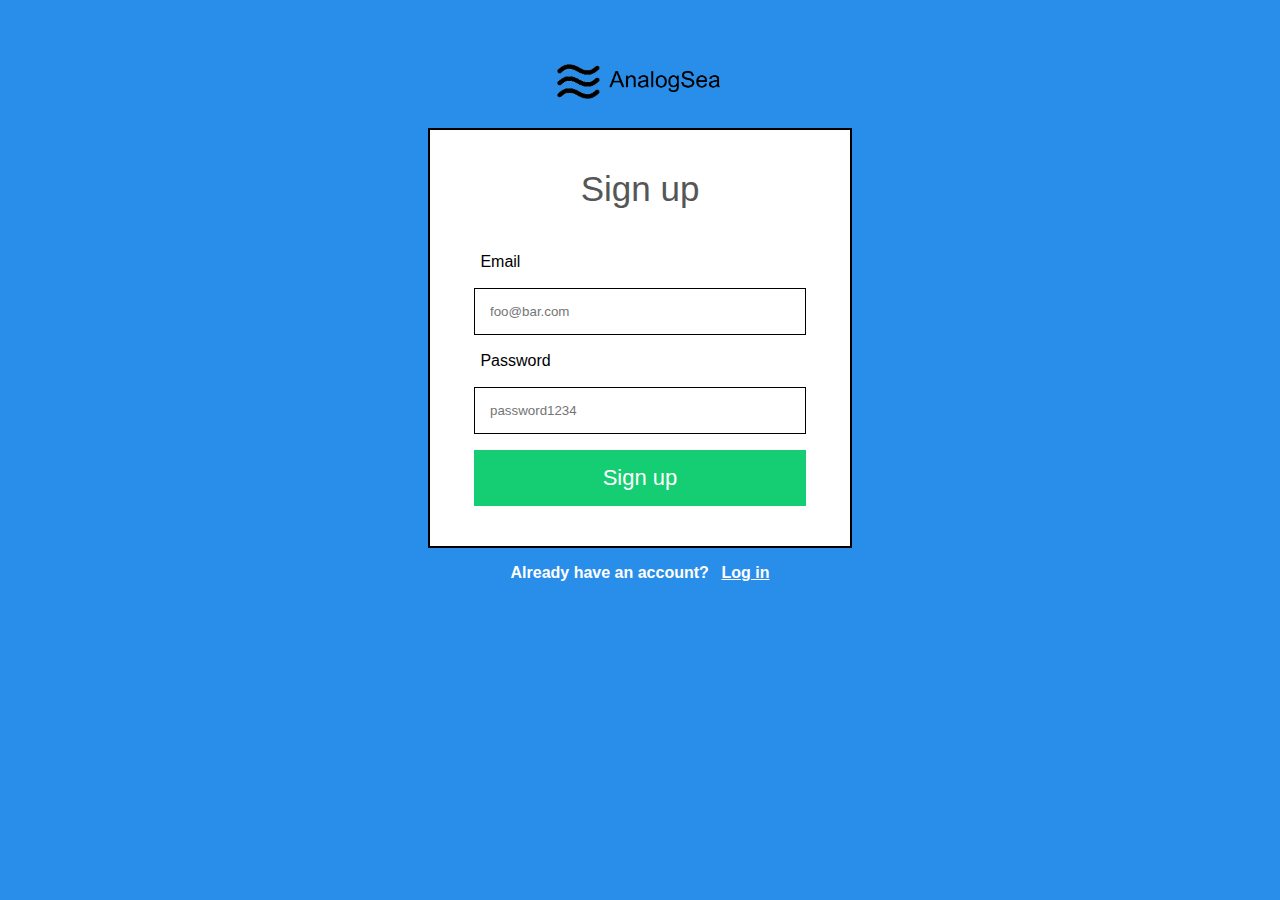
<file: login/index.html>
<!DOCTYPE html>
<html>
<head>
	<title>Analog Sea Sign up</title>
	 <link rel="stylesheet" type="text/css" href="Style/style.css">
	 <link rel="shortcut icon" href="images/logoConFondoBlanco.jpg">
</head>
<body>
	<img src="images/logo.png">
	<form method="post" action="notnow">
		<fieldset>		
			<h1>Sign up</h1>
		    <label for="email">Email</label>
	        <input placeholder='foo@bar.com' type="email" name='email' id="email">
	         <label for="password">Password</label>
	        <input placeholder='password1234' type="password" name='password' id="password">
	        <input type="submit" value="Sign up" id="signUp">
        </fieldset>
	</form>
	<p><strong>Already have an account?<a href=logIn.html>Log in</a><strong></p>
</body>
</html>
</file>
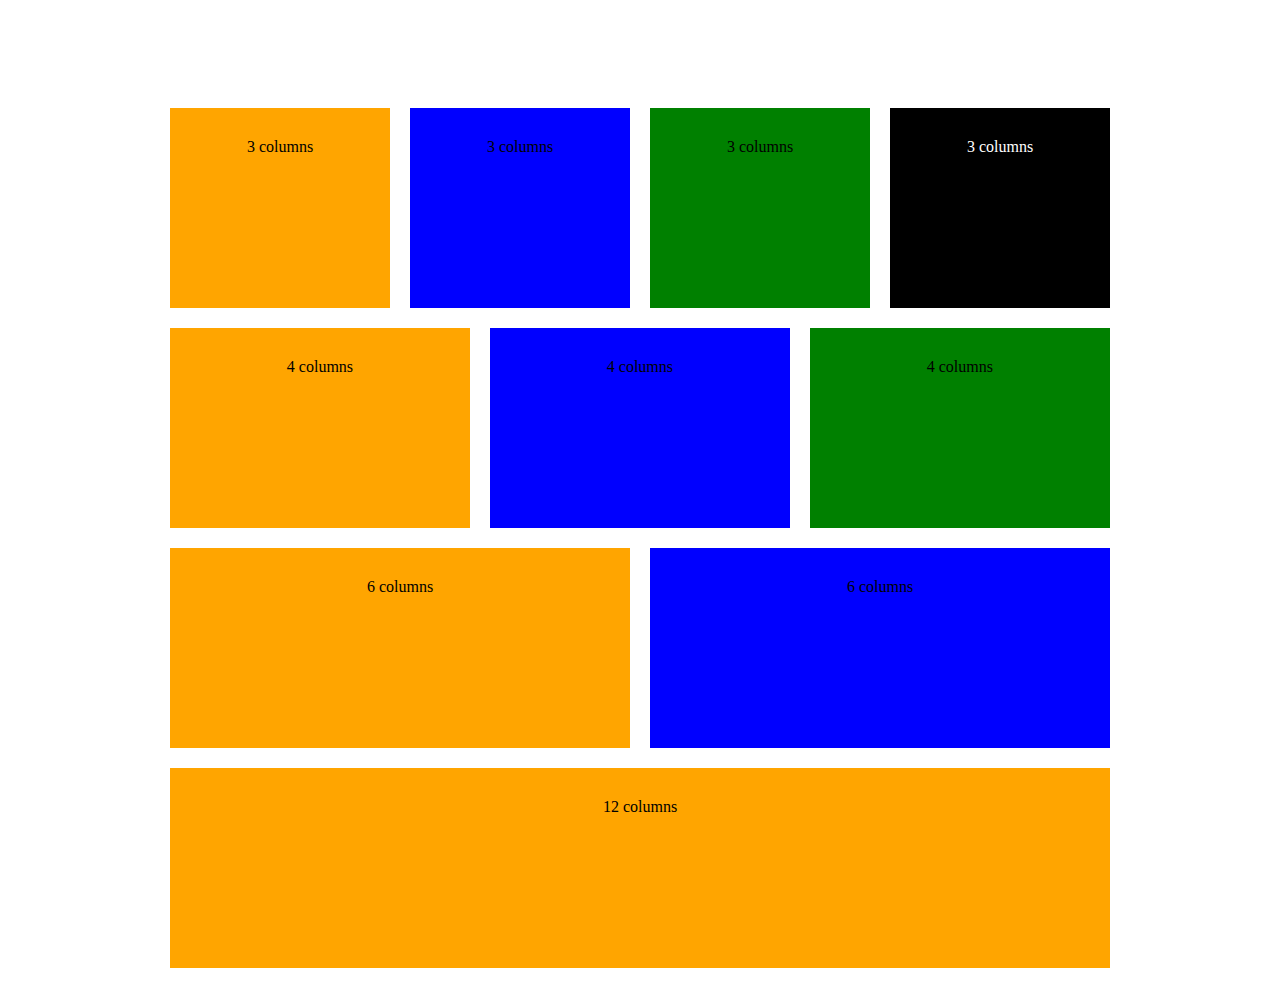
<file: Responsive/index.html>
<!DOCTYPE html>
<html lang="en">
<head>
  <meta charset="UTF-8">
  <title>CSS Responsive Grid Challenge</title>

  <!-- Responsive viewport tag, tells small screens that it's responsive -->
  <meta name="viewport" content="width=device-width, initial-scale=1">

  <!-- Stylesheets -->
  <link rel="stylesheet" href="css/float-grid.css" />
  <link rel="stylesheet" href="css/main.css" />
</head>
<body>
  <main role="main">

    <div class="row">
      <div class="col-3">
        <div class="box orange">3 columns</div>
      </div>
      <div class="col-3">
        <div class="box blue">3 columns</div>
      </div>
      <div class="col-3">
        <div class="box green">3 columns</div>
      </div>
      <div class="col-3">
        <div class="box black">3 columns</div>
      </div>
    </div>


    <div class="row">
      <div class="col-4">
        <div class="box orange">4 columns</div>
      </div>
      <div class="col-4">
        <div class="box blue">4 columns</div>
      </div>
      <div class="col-4">
        <div class="box green">4 columns</div>
      </div>
    </div>

    <div class="row">
          <div class="col-6">
        <div class="box orange">6 columns</div>
      </div>
      <div class="col-6">
        <div class="box blue">6 columns</div>
      </div>
    </div>

    <div class="row">
          <div class="col-12">
        <div class="box orange">12 columns</div>
      </div>
    </div>

  </main>
</body>
</html>
</file>
<file: login/Style/style.css>
body{background-color:#298eea;
	text-align: center;
	margin-top: 5%; 
	font-family: "Roboto", helvetica, sans-serif;}

img{height: 35px;}



fieldset{margin-left: auto;
		margin-right: auto;
		width:420px;
		padding: 40px 0;
		margin-top: 2%;
		background-color:white; 
		text-align: center;
		border: 2px black solid;}

h1 {
  width: 100%;
  line-height: 38px;
  font-size: 35px;
  font-weight: 300;
  color: #565656;
  text-align: center;
  letter-spacing: 0;
  margin: 0 auto 45px;
  }

label {text-align: left;
	display: block;
	margin: 4% 12%;
 }


input{width: 300px;
	padding: 15px;
	border: solid black 1px;
	margin-left: auto;
	margin-right: auto;}

#signUp{width: 332px;
		margin-top: 4%;
		 font-size: 22px;
		  font-weight: 500;
		  text-align: center;
		  color: white;
		  background: #15CD72;
		  border: 0;
		  cursor: url("../images/descarga.jpeg"), auto;
		  margin-bottom: 0;}

#signUp:hover{background:#298eea; }



p{color: white;}

a{margin-left: 1%;
  	color: white;}

a:hover{color:black;}
</file>
<file: Responsive/css/float-grid.css>
* {
  box-sizing: border-box;
}

/* Grid measurements:
 *
 *   960px wide including 12 gutters (half gutters on both edges)
 *
 *   60px columns (12)
 *   20px gutters (two half-gutters + 11 full gutters, so 12 total)
 *
 *
 *   For smaller screens, we always want 20px of padding on either side,
 *   so 960 + 20 + 20 => 1000px
 *
 **/
.row {
  max-width: 1000px;
  padding-left: 20px;
  padding-right: 20px;
  margin: 0 auto;
}

/* Clearfix */
.row::before,
.row::after {
  display: table;
  content: '';
}

.row::after {
  clear: both;
}

.col-3, .col-4, .col-6, .col-12 {
  float: left;

  /* Gutters:
   * Each column is padded by half-a-gutter on each side,
   *
   * Half a gutter is 10px, 10/960 (context) = 1.041666%
   *
   */
  padding-left: 1.04166666%;
  padding-right: 1.04166666%;
}

/* Mobile defaults */
.col-3, .col-4, .col-6, .col-12 {
  width: 100%;
}


/* Non-mobile, grid */
@media only screen and (min-width: 640px) {
  /* 3 columns, 3/12 in % */
  .col-3 {
    width: 25%;
  }

  /* 4 columns */
  .col-4 { width: 33.33%;
  }

  /* 6 columns */
  .col-6 { width: 50%;

  }

  /* 12 columns */
  .col-12 {width: 100%;
  }
}
</file>
<file: Responsive/css/main.css>
main {
  padding-top: 100px;
}

main .row {
  margin-bottom: 20px;
}

.box {
  height: 200px;
  text-align: center;
  padding-top: 30px;
}


.black {
  background-color: black;
  color: white;
}

.green {
  background-color: green;
}

.orange {
  background-color: orange;
}

.blue {
  background-color: blue;
}
</file>
